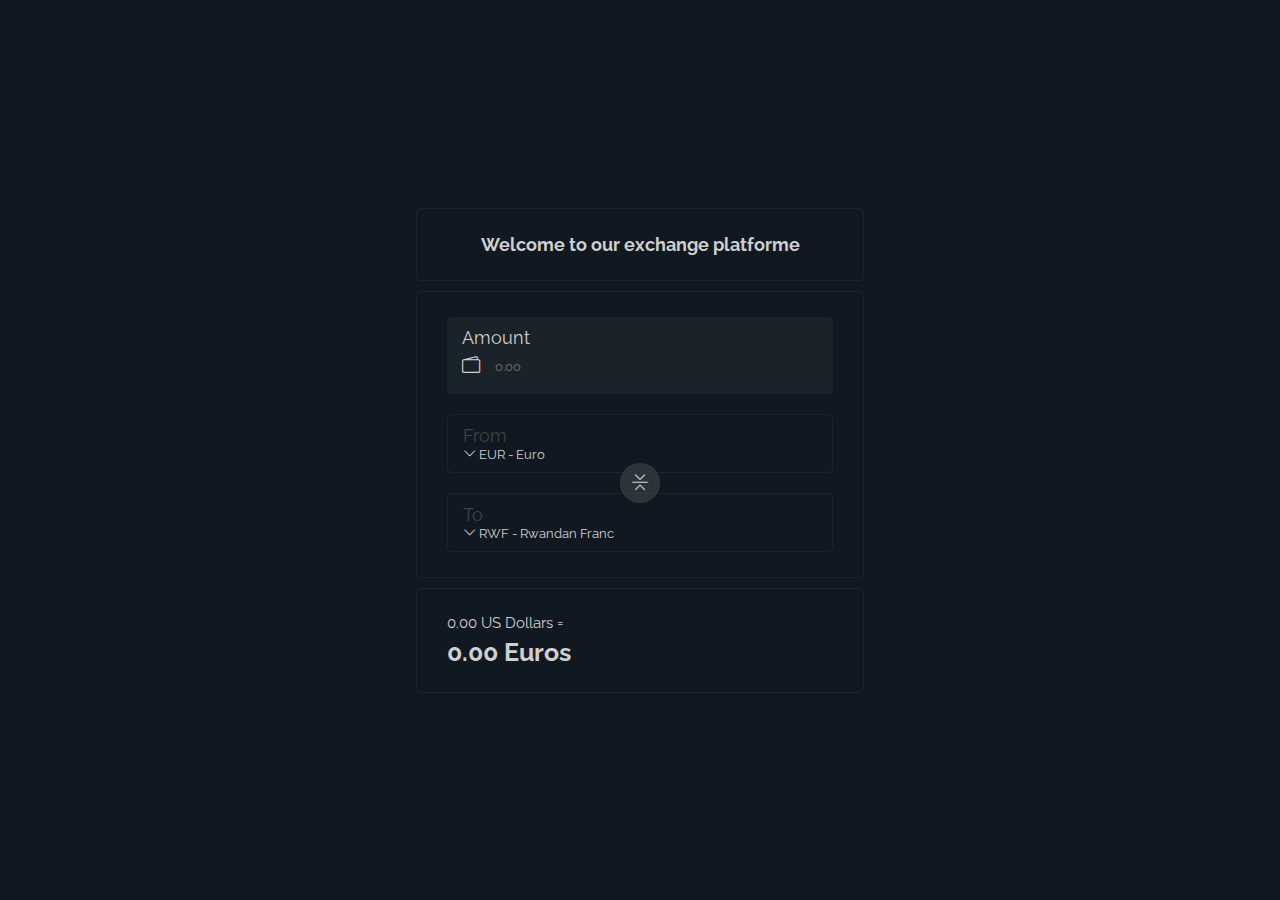
<file: index.html>
<!DOCTYPE html>
<html lang="en">

<head>
    <meta charset="UTF-8">
    <meta name="viewport" content="width=device-width, initial-scale=1.0">
    <title>Home</title>

    <!-- style css-->
    <link rel="stylesheet" href="css/style.css">

    <!-- Font family and icons-->
    <link rel="stylesheet" href="https://cdn.jsdelivr.net/npm/bootstrap-icons@1.10.3/font/bootstrap-icons.css">
    <link href="https://fonts.googleapis.com/css2?family=Afacad+Flux:wght@100..1000&family=DM+Serif+Display:ital@0;1&family=Poppins:ital,wght@0,100;0,200;0,300;0,400;0,500;0,600;0,700;0,800;0,900;1,100;1,200;1,300;1,400;1,500;1,600;1,700;1,800;1,900&family=Raleway:ital,wght@0,100..900;1,100..900&family=Sulphur+Point:wght@300;400;700&display=swap"
        rel="stylesheet">

</head>

<body>

    <section class="general-section">
        <div class="welcome">
            <h4>Welcome to our exchange platforme</h4>
        </div>

        <div class="container">
            <div class="dropdown-container">
                <form action="">
                    <p>Amount</p>
                    <div>
                        <i class="bi bi-wallet2"></i>
                        <input id="amount-input" type="number" placeholder="0.00">
                    </div>
                </form>

                <div class="currency-container">
                    <div class="bloc-item first-bloc">
                        <span style="color: #464545f2;">From</span>
                        <div class="dropdown">
                            <button class="dropdown-button" id="dropdownButton1"><i class="bi bi-chevron-down down"></i> <i class="bi bi-chevron-up up" style="display: none;"></i> <span id="currency-text1">EUR - Euro</span></button>
                            <div class="dropdown-content" id="dropdownContent1"></div>
                        </div>
                    </div>

                    <div class="swap-button">
                        <i class="bi bi-chevron-bar-contract"></i>
                    </div>

                    <div class="bloc-item second-bloc">
                        <span style="color: #464545f2;">To</span>
                        <div class="dropdown">
                            <button class="dropdown-button" id="dropdownButton2"><i class="bi bi-chevron-down down"></i> <i class="bi bi-chevron-up up" style="display: none;"></i> <span id="currency-text2">RWF - Rwandan Franc</span></button>
                            <div class="dropdown-content" id="dropdownContent2"></div>
                        </div>
                    </div>
                </div>
            </div>
        </div>

        <div class="result">
            <p class="screen"><span id="amount-display">0.00</span> US Dollars =</p>
            <h4>0.00 <span>Euros</span></h4>
        </div>
    </section>

    <script src="js/app.js"></script>
</body>

</html>
</file>
<file: css/style.css>
/* ---------------- /
#Reset
------------------ */

* {
    margin: 0;
    padding: 0;
    box-sizing: border-box;
}


/* ---------------- /
#General
------------------ */

body {
    font-size: 18px;
    color: #d1cece;
    display: flex;
    height: 100vh;
    align-items: center;
    justify-content: center;
    background-color: #101921;
    font-family: "Raleway", serif;
}


/* ---------------- /
#General
------------------ */

.general-section {
    width: 35%;
}

.welcome {
    width: 100%;
    text-align: center;
    padding: 25px 20px;
    border-radius: 5px;
    border: 1px solid #46454546;
}

.container {
    width: 100%;
    border-radius: 5px;
    padding: 25px 30px;
    margin-top: 10px;
    border: 1px solid #46454546;
}

.dropdown-container form {
    padding: 10px 15px;
    border-radius: 5px;
    background-color: #2d34395b;
}

.dropdown-container form div {
    display: flex;
    gap: 5px;
    align-items: center;
    -webkit-column-gap: 5px;
}

.dropdown-container form input {
    border: none;
    outline: none;
    width: 100%;
    color: #fff;
    padding: 10px;
    background: unset;
    font-family: "Raleway", serif;
}

.currency-container {
    display: flex;
    align-items: center;
    justify-content: center;
    flex-direction: column;
    margin-top: 20px;
    gap: 20px;
    -webkit-column-gap: 20px;
}

.bloc-item {
    width: 100%;
    padding: 10px 15px;
    border-radius: 5px;
    display: flex;
    flex-direction: column;
    align-items: flex-start;
    position: relative;
    border: 1px solid #46454546;
}

.dropdown {
    width: 100%;
    display: flex;
    justify-content: space-between;
    align-items: center;
}

.dropdown-button {
    border: none;
    outline: none;
    background: unset;
    color: #d1cece;
    font-family: "Raleway", serif;
}

.dropdown-content {
    display: none;
    position: absolute;
    top: 100%;
    left: 0;
    width: 100%;
    padding: 10px 15px;
    border-radius: 5px;
    font-size: 14px;
    background-color: #2d3439;
    z-index: 100;
}

.dropdown-item {
    padding: 10px;
    cursor: pointer;
    border-bottom: 1px solid #46454546;
}

.swap-button {
    display: flex;
    align-items: center;
    justify-content: center;
    border-radius: 50%;
    width: 40px;
    height: 40px;
    cursor: pointer;
    font-size: 18px;
    color: #d1cece;
    position: absolute;
    background-color: #2d3439;
    border: 1px solid #46454546;
}

.result {
    margin-top: 10px;
    border-radius: 5px;
    padding: 25px 30px;
    border: 1px solid #46454546;
}

.result p {
    font-size: 15px;
}

.result h4 {
    font-size: 25px;
    margin-top: 5px;
}


/* Media query */

@media screen and (max-width: 1134px) {
    .general-section {
        width: 60%;
    }
}

@media screen and (max-width: 750px) {
    .general-section {
        width: 80%;
    }
}

@media screen and (max-width: 530px) {
    body {
        padding: 10px 10px;
    }
    .general-section {
        width: 100%;
    }
    .container,
    .result {
        padding: 15px 15px;
    }
}
</file>
